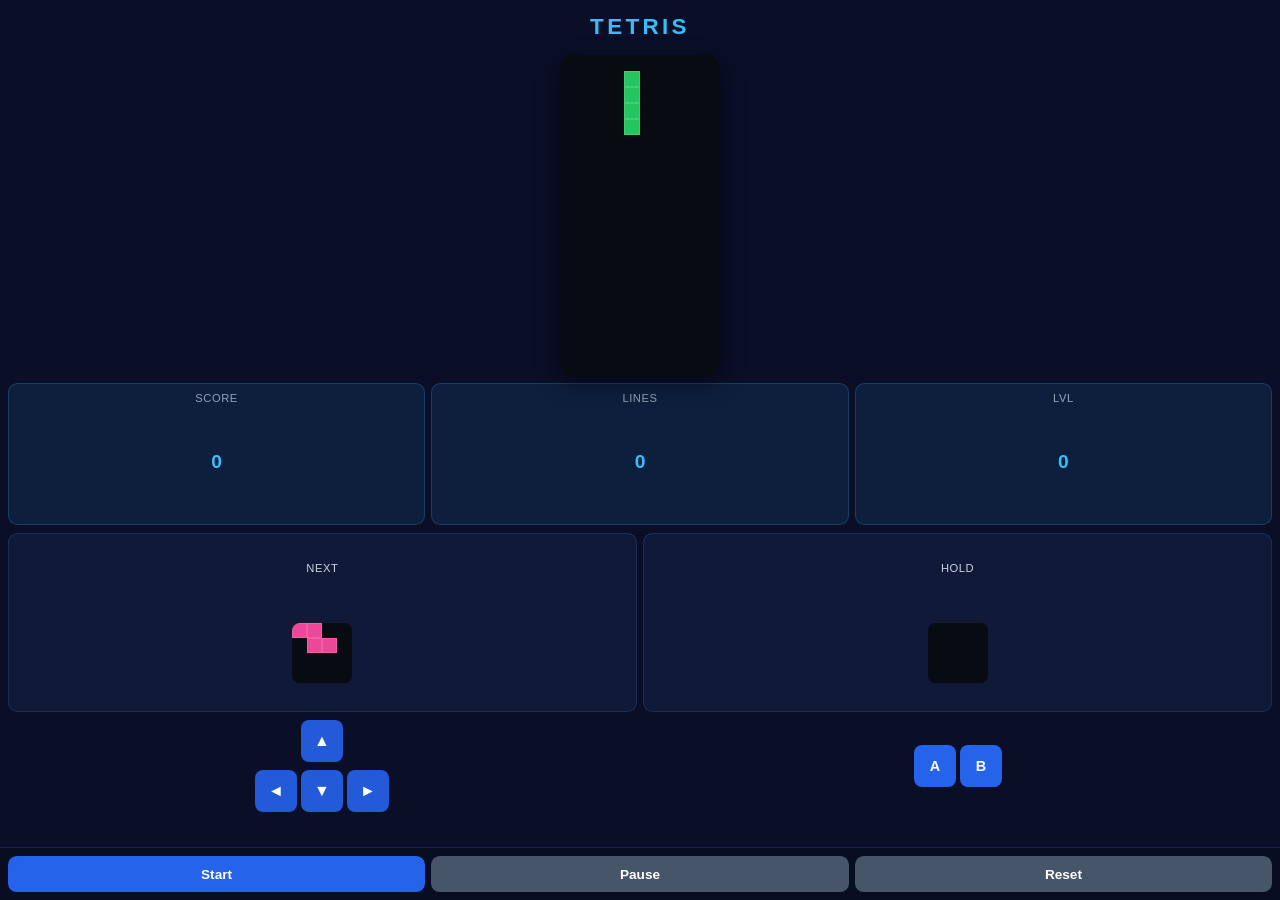
<file: index.html>
<!DOCTYPE html>
<html lang="en">
<head>
    <meta charset="UTF-8">
    <meta name="viewport" content="width=device-width, initial-scale=1.0, viewport-fit=cover">
    <title>Tetris</title>
    <link rel="stylesheet" href="Tetris.css">
</head>
<body>
    <main class="app-container">
        <header class="app-header">
            <h1>TETRIS</h1>
        </header>

        <div class="game-section">
            <div class="board-wrapper">
                <div class="board-frame">
                    <canvas id="tetris" class="board"></canvas>
                    <div id="gameOverOverlay" class="game-over">
                        <div class="game-over-panel">
                            <h2>Game Over</h2>
                            <button id="try-again">Try Again</button>
                        </div>
                    </div>
                </div>
            </div>

            <div class="info-grid">
                <div class="stats-compact">
                    <div class="stat-badge"><span class="label">Score</span><span class="value" id="score">0</span></div>
                    <div class="stat-badge"><span class="label">Lines</span><span class="value" id="lines">0</span></div>
                    <div class="stat-badge"><span class="label">Lvl</span><span class="value" id="level">0</span></div>
                </div>

                <div class="preview-compact">
                    <div class="preview-mini">
                        <span>Next</span>
                        <canvas id="next" width="60" height="60"></canvas>
                    </div>
                    <div class="preview-mini">
                        <span>Hold</span>
                        <canvas id="hold" width="60" height="60"></canvas>
                    </div>
                </div>
            </div>
        </div>

        <div class="controls-mobile">
            <div class="dpad-mini">
                <button id="btn-up" class="btn-dir up">▲</button>
                <div class="dpad-row">
                    <button id="btn-left" class="btn-dir">◄</button>
                    <button id="btn-down" class="btn-dir">▼</button>
                    <button id="btn-right" class="btn-dir">►</button>
                </div>
            </div>
            <div class="action-mini">
                <button id="btn-a" class="btn-action">A</button>
                <button id="btn-b" class="btn-action">B</button>
            </div>
        </div>
    </main>

    <footer class="action-bar">
        <button id="start" class="btn-action-bar">Start</button>
        <button id="pause" class="btn-action-bar secondary">Pause</button>
        <button id="reset" class="btn-action-bar secondary">Reset</button>
    </footer>

    <script src="Tetris.js"></script>
</body>
</html>
</file>
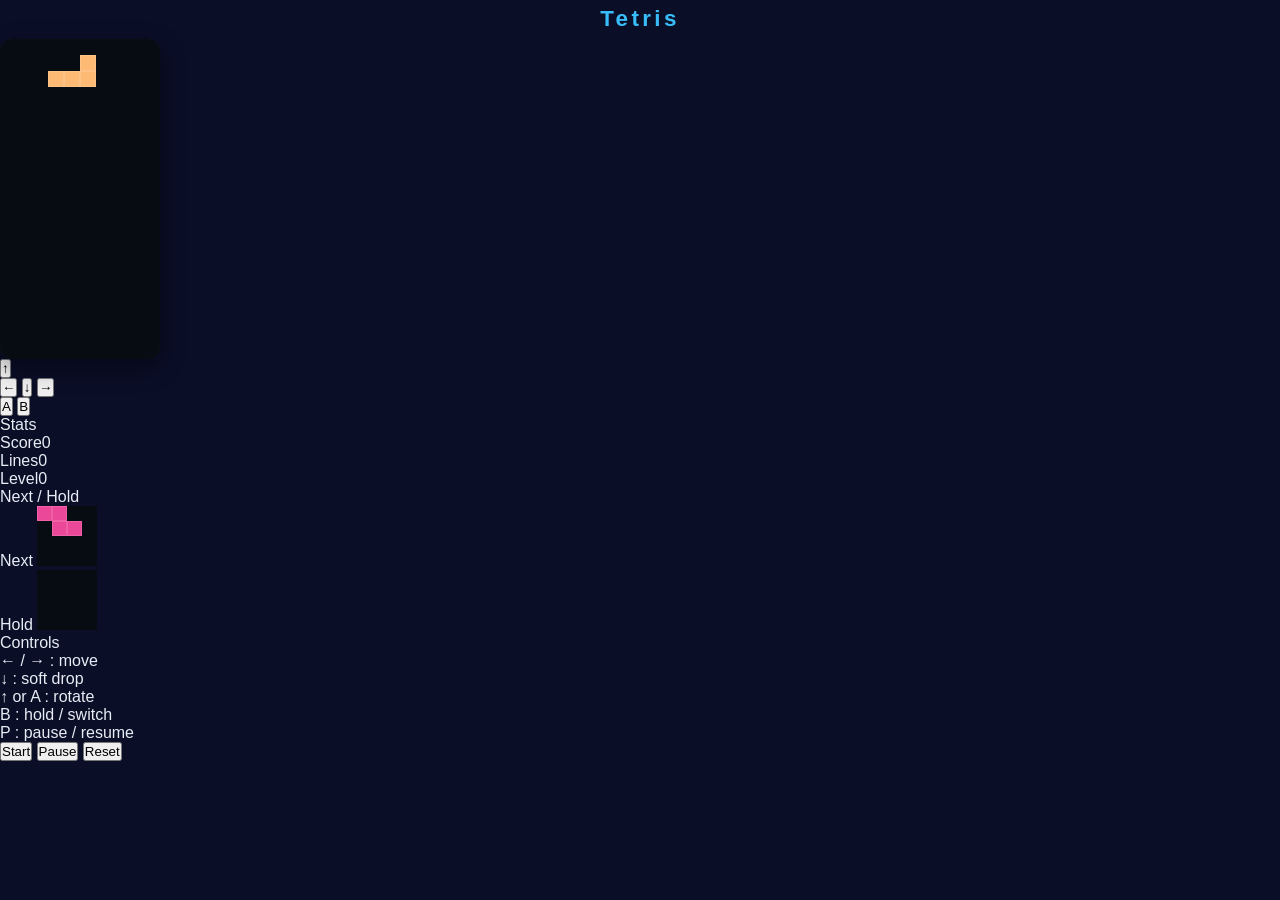
<file: Tetris.html>
<!DOCTYPE html>
<html lang="en">
<head>
    <meta charset="UTF-8">
    <meta name="viewport" content="width=device-width, initial-scale=1.0">
    <title>Tetris</title>
    <link rel="stylesheet" href="Tetris.css">
</head>
<body>
    <main class="app-shell">
        <header class="app-header">
            <h1>Tetris</h1>
        </header>

        <section class="game-layout">
            <div class="board-column">
                <div class="board-frame">
                    <canvas id="tetris" class="board" aria-label="Tetris game board"></canvas>
                    <div id="gameOverOverlay" class="game-over">
                        <div class="game-over-panel">
                            <h2>Game Over</h2>
                            <p>Try again?</p>
                            <button id="try-again">Try Again</button>
                        </div>
                    </div>
                </div>
                <div class="mobile-controls">
                    <div class="direction-pad">
                        <button id="btn-up" class="direction">↑</button>
                        <div class="direction-row">
                            <button id="btn-left" class="direction">←</button>
                            <button id="btn-down" class="direction">↓</button>
                            <button id="btn-right" class="direction">→</button>
                        </div>
                    </div>
                    <div class="action-buttons">
                        <button id="btn-a" class="action">A</button>
                        <button id="btn-b" class="action secondary">B</button>
                    </div>
                </div>
            </div>

            <aside class="sidebar">
                <div class="panel stats">
                    <div class="panel-title">Stats</div>
                    <div class="stats-item"><span>Score</span><span id="score">0</span></div>
                    <div class="stats-item"><span>Lines</span><span id="lines">0</span></div>
                    <div class="stats-item"><span>Level</span><span id="level">0</span></div>
                </div>
                <div class="panel preview">
                    <div class="panel-title">Next / Hold</div>
                    <div class="preview-grids">
                        <div class="preview-card">
                            <span>Next</span>
                            <canvas id="next" width="80" height="80"></canvas>
                        </div>
                        <div class="preview-card">
                            <span>Hold</span>
                            <canvas id="hold" width="80" height="80"></canvas>
                        </div>
                    </div>
                </div>
                <div class="panel instructions">
                    <div class="panel-title">Controls</div>
                    <p>← / → : move</p>
                    <p>↓ : soft drop</p>
                    <p>↑ or A : rotate</p>
                    <p>B : hold / switch</p>
                    <p>P : pause / resume</p>
                </div>
            </aside>
        </section>
    </main>

    <footer class="bottom-bar">
        <button id="start">Start</button>
        <button id="pause" class="secondary">Pause</button>
        <button id="reset" class="secondary">Reset</button>
    </footer>

    <script src="Tetris.js"></script>
</body>
</html>
</file>
<file: Tetris.css>
* {
    box-sizing: border-box;
    margin: 0;
    padding: 0;
}

html, body {
    width: 100vw;
    height: 100vh;
    font-family: 'Arial', 'Segoe UI', sans-serif;
    background: #0a0e27;
    color: #e7edf4;
    overflow: hidden;
}

body {
    display: flex;
    flex-direction: column;
    position: fixed;
    top: 0;
    left: 0;
    right: 0;
    bottom: 0;
}

.app-container {
    flex: 1;
    display: flex;
    flex-direction: column;
    padding: max(0.5rem, env(safe-area-inset-top)) 0.5rem 5.5rem 0.5rem;
    gap: 0.5rem;
    overflow: hidden;
}

.app-header {
    flex-shrink: 0;
    text-align: center;
    padding: 0.4rem 0;
}

.app-header h1 {
    font-size: 1.4rem;
    font-weight: 900;
    letter-spacing: 0.15em;
    color: #38bdf8;
}

.game-section {
    flex: 1;
    display: grid;
    gap: 0.5rem;
    grid-template-rows: auto 1fr;
    min-height: 0;
}

.board-wrapper {
    display: flex;
    justify-content: center;
    align-items: flex-start;
}

.board-frame {
    position: relative;
    width: min(90vw, 160px);
    aspect-ratio: 10 / 20;
    border-radius: 0.75rem;
    background: #070b12;
    overflow: hidden;
    box-shadow: inset 0 0 0 1px rgba(255,255,255,0.1), 0 8px 24px rgba(0,0,0,0.4);
}

.board {
    width: 100%;
    height: 100%;
    display: block;
}

.game-over {
    position: absolute;
    inset: 0;
    display: none;
    align-items: center;
    justify-content: center;
    background: rgba(0, 0, 0, 0.85);
    z-index: 50;
}

.game-over.visible {
    display: flex;
}

.game-over-panel {
    background: rgba(10, 15, 40, 0.98);
    border: 1px solid rgba(56, 189, 248, 0.2);
    border-radius: 0.75rem;
    padding: 1rem;
    text-align: center;
    min-width: 120px;
}

.game-over-panel h2 {
    font-size: 1.2rem;
    margin-bottom: 0.75rem;
    color: #ef4444;
}

.game-over-panel button {
    width: 100%;
    padding: 0.6rem;
    background: #2563eb;
    border: none;
    border-radius: 0.5rem;
    color: white;
    font-weight: 600;
    cursor: pointer;
}

.info-grid {
    display: grid;
    gap: 0.5rem;
    grid-auto-flow: row;
}

.stats-compact {
    display: grid;
    grid-template-columns: repeat(3, 1fr);
    gap: 0.4rem;
}

.stat-badge {
    display: grid;
    gap: 0.2rem;
    padding: 0.5rem;
    border-radius: 0.6rem;
    background: rgba(56, 189, 248, 0.1);
    border: 1px solid rgba(56, 189, 248, 0.2);
    text-align: center;
}

.stat-badge .label {
    font-size: 0.7rem;
    color: #94a3b8;
    text-transform: uppercase;
    letter-spacing: 0.05em;
}

.stat-badge .value {
    font-size: 1.2rem;
    font-weight: 700;
    color: #38bdf8;
}

.preview-compact {
    display: grid;
    grid-template-columns: repeat(2, 1fr);
    gap: 0.4rem;
}

.preview-mini {
    display: grid;
    gap: 0.3rem;
    padding: 0.4rem;
    border-radius: 0.6rem;
    background: rgba(96, 165, 250, 0.08);
    border: 1px solid rgba(96, 165, 250, 0.15);
    align-items: center;
    justify-items: center;
}

.preview-mini span {
    font-size: 0.7rem;
    color: #cbd5e1;
    text-transform: uppercase;
    letter-spacing: 0.05em;
}

.preview-mini canvas {
    width: 60px;
    height: 60px;
    background: #070b12;
    border-radius: 0.5rem;
}

.controls-mobile {
    display: grid;
    gap: 0.5rem;
    grid-template-columns: 1fr 1fr;
    align-items: center;
    justify-items: center;
}

.dpad-mini {
    display: grid;
    gap: 0.3rem;
    justify-items: center;
}

.dpad-row {
    display: grid;
    grid-template-columns: repeat(3, 42px);
    gap: 0.25rem;
}

.btn-dir {
    width: 42px;
    height: 42px;
    border: none;
    border-radius: 0.5rem;
    background: rgba(37, 99, 235, 0.9);
    color: white;
    font-size: 1rem;
    cursor: pointer;
    transition: transform 120ms ease, background 120ms ease;
}

.btn-dir:active {
    transform: scale(0.92);
}

.btn-dir.up {
    width: 42px;
    margin-bottom: 0.2rem;
}

.action-mini {
    display: grid;
    grid-template-columns: repeat(2, 42px);
    gap: 0.25rem;
}

.btn-action {
    width: 42px;
    height: 42px;
    border: none;
    border-radius: 0.5rem;
    background: #2563eb;
    color: white;
    font-weight: 700;
    font-size: 0.9rem;
    cursor: pointer;
    transition: transform 120ms ease, background 120ms ease;
}

.btn-action:active {
    transform: scale(0.92);
}

.action-bar {
    position: fixed;
    left: 0;
    right: 0;
    bottom: 0;
    display: grid;
    grid-template-columns: repeat(3, 1fr);
    gap: 0.4rem;
    padding: 0.5rem max(0.5rem, env(safe-area-inset-bottom));
    background: rgba(10, 14, 35, 0.98);
    border-top: 1px solid rgba(56, 189, 248, 0.15);
    z-index: 30;
}

.btn-action-bar {
    padding: 0.65rem 0.5rem;
    border: none;
    border-radius: 0.55rem;
    background: #2563eb;
    color: white;
    font-size: 0.85rem;
    font-weight: 600;
    cursor: pointer;
    transition: transform 120ms ease, background 120ms ease;
}

.btn-action-bar:active {
    transform: scale(0.95);
}

.btn-action-bar.secondary {
    background: #475569;
}
</file>
